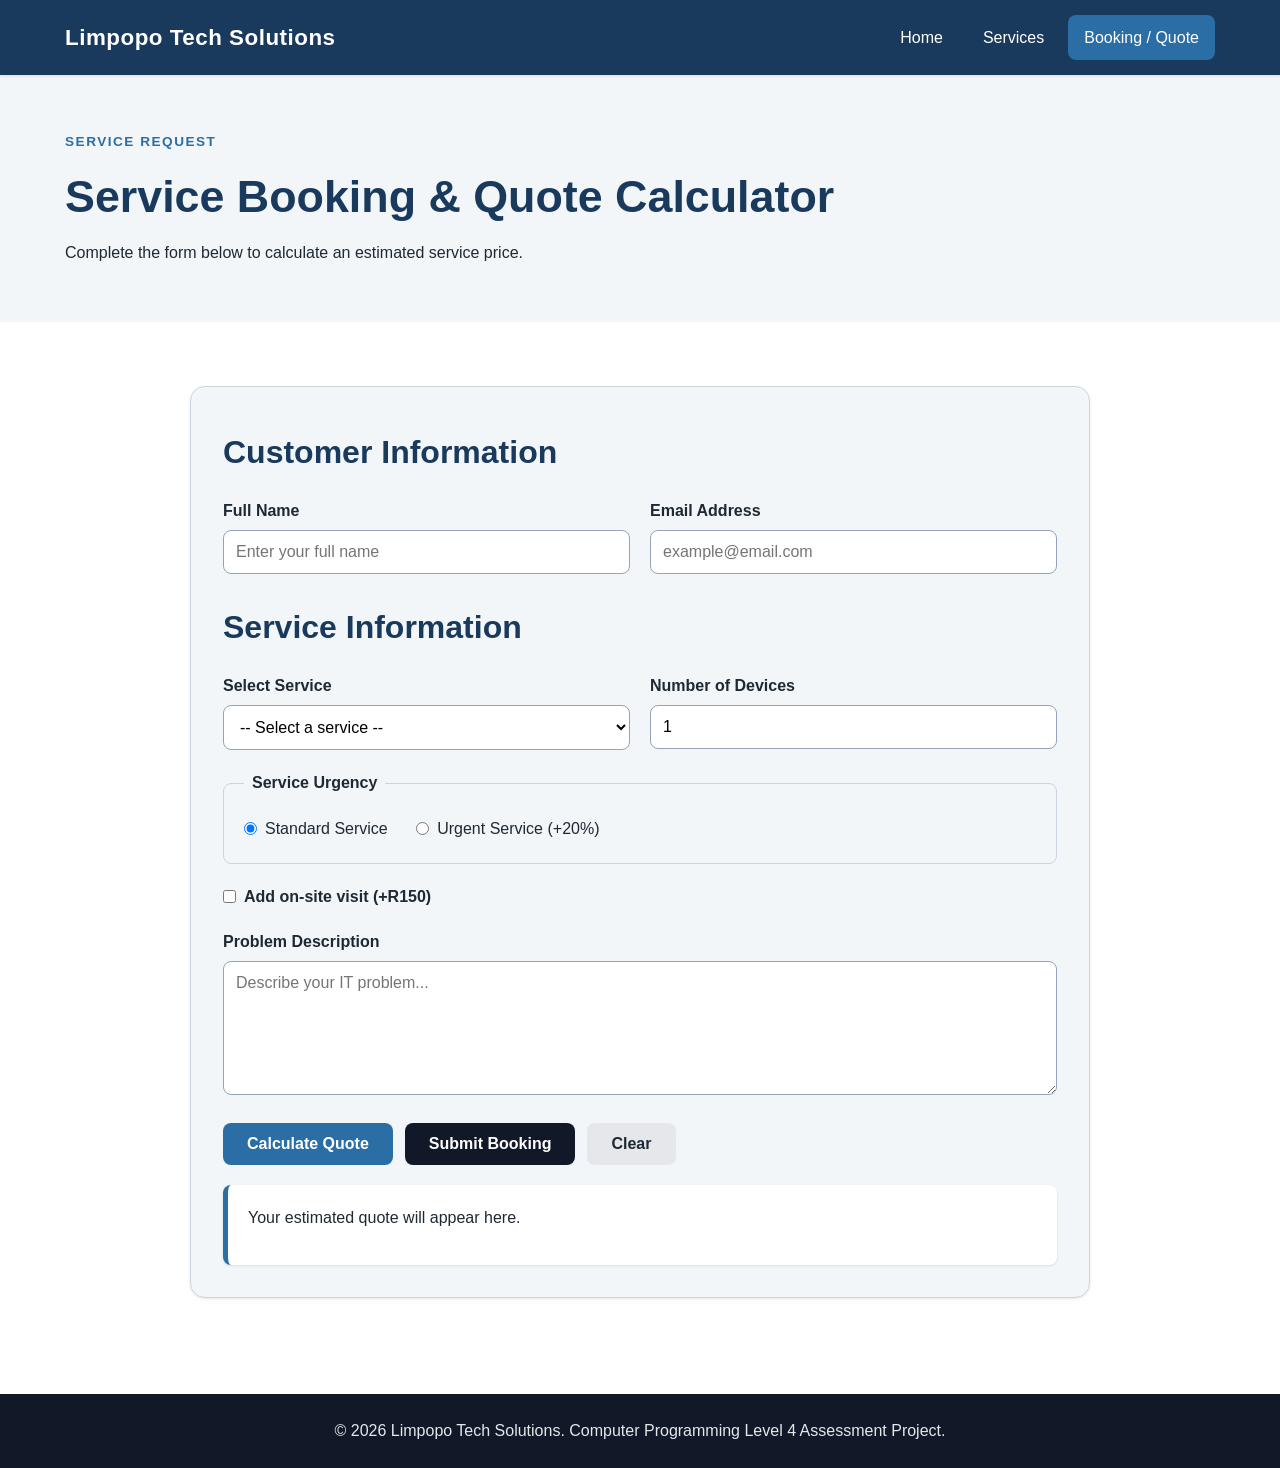
<file: limpopo tech solutions/booking.html>
<!DOCTYPE html>
<html lang="en">
<head>
    <meta charset="UTF-8">
    <meta name="viewport" content="width=device-width, initial-scale=1.0">
    <meta name="description" content="Request a service quote from Limpopo Tech Solutions.">
    <title>Limpopo Tech Solutions | Booking &amp; Quote</title>
    <link rel="stylesheet" href="style.css">
</head>
<body>
    <!-- Header -->
    <header class="site-header">
        <div class="container nav-container">
            <div class="logo">Limpopo Tech Solutions</div>
            <nav class="navigation" aria-label="Main navigation">
                <a href="index.html">Home</a>
                <a href="services.html">Services</a>
                <a class="active" href="booking.html">Booking / Quote</a>
            </nav>
        </div>
    </header>

    <!-- Main Content -->
    <main>
        <!-- Page Banner -->
        <section class="page-banner">
            <div class="container">
                <p class="eyebrow">Service Request</p>
                <h1>Service Booking &amp; Quote Calculator</h1>
                <p>Complete the form below to calculate an estimated service price.</p>
            </div>
        </section>

        <!-- Booking Form -->
        <section class="section">
            <div class="container">
                <form id="quoteForm" class="booking-form" novalidate>
                    <!-- Customer Information -->
                    <h2>Customer Information</h2>
                    <div class="form-grid">
                        <div class="form-group">
                            <label for="customerName">Full Name</label>
                            <input type="text" id="customerName" placeholder="Enter your full name">
                        </div>
                        <div class="form-group">
                            <label for="email">Email Address</label>
                            <input type="email" id="email" placeholder="example@email.com">
                        </div>
                    </div>

                    <!-- Service Information -->
                    <h2>Service Information</h2>
                    <div class="form-grid">
                        <div class="form-group">
                            <label for="service">Select Service</label>
                            <select id="service">
                                <option value="">-- Select a service --</option>
                                <option value="repair">Computer Repair - R250</option>
                                <option value="network">Networking - R350</option>
                                <option value="web">Web Design - R1500</option>
                                <option value="support">IT Support - R200</option>
                            </select>
                        </div>
                        <div class="form-group">
                            <label for="devices">Number of Devices</label>
                            <input type="number" id="devices" value="1" min="1" max="20">
                        </div>
                    </div>

                    <!-- Service Urgency -->
                    <fieldset>
                        <legend>Service Urgency</legend>
                        <label class="radio-label">
                            <input type="radio" name="urgency" value="standard" checked>
                            Standard Service
                        </label>
                        <label class="radio-label">
                            <input type="radio" name="urgency" value="urgent">
                            Urgent Service (+20%)
                        </label>
                    </fieldset>

                    <!-- On-site Visit -->
                    <div class="checkbox-group">
                        <label>
                            <input type="checkbox" id="onsite">
                            Add on-site visit (+R150)
                        </label>
                    </div>

                    <!-- Problem Description -->
                    <div class="form-group">
                        <label for="description">Problem Description</label>
                        <textarea id="description" rows="6" placeholder="Describe your IT problem..."></textarea>
                    </div>

                    <!-- Buttons -->
                    <div class="button-group">
                        <button type="button" class="btn" id="calculateBtn">Calculate Quote</button>
                        <button type="button" class="btn btn-dark" id="submitBtn">Submit Booking</button>
                        <button type="reset" class="btn btn-light">Clear</button>
                    </div>

                    <!-- Result Display -->
                    <div id="result" class="result-box" aria-live="polite">
                        Your estimated quote will appear here.
                    </div>
                </form>
            </div>
        </section>
    </main>

    <!-- Footer -->
    <footer class="site-footer">
        <div class="container">
            <p>&copy; 2026 Limpopo Tech Solutions. Computer Programming Level 4 Assessment Project.</p>
        </div>
    </footer>

    <script src="script.js"></script>
</body>
</html>
</file>
<file: limpopo tech solutions/style.css>
/* =====================================================
   LIMPOPO TECH SOLUTIONS
   NC(V) COMPUTER PROGRAMMING LEVEL 4
   Professional Stylesheet
   ===================================================== */

/* ---------- CSS Variables ---------- */
:root {
    --primary: #193a5c;
    --secondary: #2b6ea6;
    --dark: #111827;
    --light: #f2f6f9;
    --white: #ffffff;
    --text: #1f2933;
    --muted: #64748b;
    --border: #cbd5e1;
    --error: #dc2626;
    --error-bg: #fef2f2;
    --shadow-sm: 0 1px 3px rgba(0,0,0,0.1);
    --shadow-md: 0 4px 6px rgba(0,0,0,0.1);
    --radius: 8px;
    --transition: 0.2s ease;
}

/* ---------- Reset ---------- */
*,
*::before,
*::after {
    margin: 0;
    padding: 0;
    box-sizing: border-box;
}

/* ---------- Base ---------- */
body {
    font-family: 'Segoe UI', Arial, Helvetica, sans-serif;
    color: var(--text);
    background-color: var(--white);
    line-height: 1.6;
    -webkit-font-smoothing: antialiased;
}

img {
    max-width: 100%;
    display: block;
}

/* ---------- Layout Container ---------- */
.container {
    width: 92%;
    max-width: 1150px;
    margin-inline: auto;
}

/* ---------- Header ---------- */
.site-header {
    background-color: var(--primary);
    color: var(--white);
    position: sticky;
    top: 0;
    z-index: 1000;
    box-shadow: var(--shadow-sm);
}

.nav-container {
    min-height: 75px;
    display: flex;
    align-items: center;
    justify-content: space-between;
    gap: 25px;
    flex-wrap: wrap;
}

.logo {
    font-size: 1.4rem;
    font-weight: 700;
    letter-spacing: 0.5px;
}

.navigation {
    display: flex;
    align-items: center;
    gap: 0.5rem;
    flex-wrap: wrap;
}

.navigation a {
    color: var(--white);
    text-decoration: none;
    padding: 0.6rem 1rem;
    border-radius: var(--radius);
    transition: background-color var(--transition);
}

.navigation a:hover {
    background-color: rgba(255,255,255,0.15);
}

.navigation a.active {
    background-color: var(--secondary);
}

/* ---------- Buttons ---------- */
.btn {
    display: inline-block;
    border: none;
    background-color: var(--secondary);
    color: var(--white);
    padding: 0.75rem 1.5rem;
    border-radius: var(--radius);
    text-decoration: none;
    font-weight: 600;
    cursor: pointer;
    font-size: 1rem;
    transition: opacity var(--transition), transform var(--transition);
}

.btn:hover {
    opacity: 0.9;
    transform: translateY(-1px);
}

.btn:active {
    transform: translateY(0);
}

.btn-dark {
    background-color: var(--dark);
}

.btn-light {
    background-color: #e5e7eb;
    color: var(--text);
}

.btn:disabled {
    opacity: 0.5;
    cursor: not-allowed;
    transform: none;
}

/* ---------- Hero Section ---------- */
.hero {
    background-color: var(--light);
    padding: 5rem 0;
}

.hero-content {
    display: grid;
    grid-template-columns: 1.2fr 1fr;
    gap: 3rem;
    align-items: center;
}

.eyebrow {
    color: var(--secondary);
    font-size: 0.85rem;
    font-weight: 700;
    letter-spacing: 1.5px;
    text-transform: uppercase;
    margin-bottom: 0.5rem;
}

.hero h1 {
    font-size: clamp(2.2rem, 5vw, 4rem);
    line-height: 1.15;
    color: var(--primary);
    margin-bottom: 1.25rem;
}

.hero-description {
    font-size: 1.1rem;
    max-width: 650px;
    margin-bottom: 2rem;
}

.hero-image img {
    border-radius: 18px;
    box-shadow: var(--shadow-md);
}

/* ---------- Sections ---------- */
.section {
    padding: 4rem 0;
}

.section h2 {
    color: var(--primary);
    font-size: 2rem;
    margin-bottom: 1rem;
}

.lead {
    max-width: 800px;
    font-size: 1.05rem;
}

.section-heading {
    margin-bottom: 2rem;
}

/* ---------- Service Cards ---------- */
.services-section {
    background-color: #f8fafc;
}

.service-grid {
    display: grid;
    grid-template-columns: repeat(4, 1fr);
    gap: 1.25rem;
}

.service-card {
    background-color: var(--white);
    border: 1px solid var(--border);
    border-radius: 14px;
    overflow: hidden;
    transition: transform var(--transition), box-shadow var(--transition);
}

.service-card:hover {
    transform: translateY(-5px);
    box-shadow: var(--shadow-md);
}

.service-card img {
    width: 100%;
    height: 180px;
    object-fit: cover;
}

.card-content {
    padding: 1.25rem;
}

.card-content h3 {
    color: var(--primary);
    margin-bottom: 0.5rem;
}

.card-content p {
    margin-bottom: 1rem;
}

.card-content a {
    color: var(--secondary);
    font-weight: 600;
    text-decoration: none;
}

/* ---------- CTA Section ---------- */
.cta-section {
    padding: 4rem 0;
    text-align: center;
    background-color: var(--light);
}

.cta-section h2 {
    color: var(--primary);
    margin-bottom: 0.5rem;
}

.cta-section p {
    margin-bottom: 1.5rem;
}

/* ---------- Page Banner ---------- */
.page-banner {
    background-color: var(--light);
    padding: 3.5rem 0;
}

.page-banner h1 {
    color: var(--primary);
    font-size: 2.8rem;
    margin-bottom: 0.5rem;
}

/* ---------- Service Details ---------- */
.service-list {
    display: grid;
    gap: 2rem;
}

.service-detail {
    display: grid;
    grid-template-columns: 300px 1fr;
    gap: 2rem;
    align-items: center;
    border: 1px solid var(--border);
    border-radius: 14px;
    padding: 1.5rem;
    background-color: var(--white);
}

.service-detail img {
    border-radius: 10px;
}

.service-detail h2 {
    margin-bottom: 0.75rem;
}

.service-detail ul {
    margin: 1rem 0 1rem 1.5rem;
}

.center {
    text-align: center;
    margin-top: 1rem;
}

/* ---------- Booking Form ---------- */
.booking-form {
    max-width: 900px;
    margin: auto;
    background-color: var(--light);
    border: 1px solid var(--border);
    padding: 2rem;
    border-radius: 15px;
    box-shadow: var(--shadow-sm);
}

.booking-form h2 {
    margin: 0.5rem 0 1.25rem;
}

.form-grid {
    display: grid;
    grid-template-columns: 1fr 1fr;
    gap: 1.25rem;
}

.form-group {
    margin-bottom: 1.25rem;
}

.form-group label {
    display: block;
    font-weight: 600;
    margin-bottom: 0.4rem;
}

input,
select,
textarea {
    width: 100%;
    padding: 0.75rem;
    border: 1px solid #94a3b8;
    border-radius: var(--radius);
    font-family: inherit;
    font-size: 1rem;
    background-color: var(--white);
    transition: border-color var(--transition), box-shadow var(--transition);
}

input:focus,
select:focus,
textarea:focus {
    outline: none;
    border-color: var(--secondary);
    box-shadow: 0 0 0 3px rgba(43, 110, 166, 0.2);
}

/* Error state */
.input-error {
    border-color: var(--error) !important;
    background-color: var(--error-bg) !important;
}

/* ---------- Fieldset / Radio ---------- */
fieldset {
    border: 1px solid var(--border);
    border-radius: var(--radius);
    padding: 1.25rem;
    margin-bottom: 1.25rem;
}

legend {
    font-weight: 600;
    padding: 0 0.5rem;
}

.radio-label {
    display: inline-flex;
    align-items: center;
    gap: 0.5rem;
    margin-right: 1.5rem;
    cursor: pointer;
}

.radio-label input {
    width: auto;
}

/* ---------- Checkbox ---------- */
.checkbox-group {
    margin-bottom: 1.25rem;
}

.checkbox-group label {
    display: flex;
    align-items: center;
    gap: 0.5rem;
    font-weight: 600;
    cursor: pointer;
}

.checkbox-group input {
    width: auto;
}

/* ---------- Button Group ---------- */
.button-group {
    display: flex;
    gap: 0.75rem;
    flex-wrap: wrap;
    margin: 1.25rem 0;
}

/* ---------- Result Box ---------- */
.result-box {
    background-color: var(--white);
    border-left: 5px solid var(--secondary);
    padding: 1.25rem;
    border-radius: var(--radius);
    min-height: 80px;
    box-shadow: var(--shadow-sm);
}

.result-box strong {
    color: var(--primary);
}

.result-box ul {
    margin: 0.75rem 0 0.75rem 1.25rem;
}

/* ---------- Footer ---------- */
.site-footer {
    background-color: var(--dark);
    color: #e5e7eb;
    padding: 1.5rem 0;
    text-align: center;
    margin-top: 2rem;
}

/* ---------- Responsive ---------- */
@media (max-width: 900px) {
    .service-grid {
        grid-template-columns: repeat(2, 1fr);
    }
    .hero-content {
        grid-template-columns: 1fr;
    }
    .service-detail {
        grid-template-columns: 1fr;
    }
}

@media (max-width: 650px) {
    .nav-container {
        flex-direction: column;
        align-items: flex-start;
        padding: 1rem 0;
    }
    .navigation {
        width: 100%;
    }
    .navigation a {
        padding: 0.5rem 0.75rem;
    }
    .service-grid {
        grid-template-columns: 1fr;
    }
    .form-grid {
        grid-template-columns: 1fr;
    }
    .hero {
        padding: 3rem 0;
    }
    .page-banner h1 {
        font-size: 2rem;
    }
}
</file>
